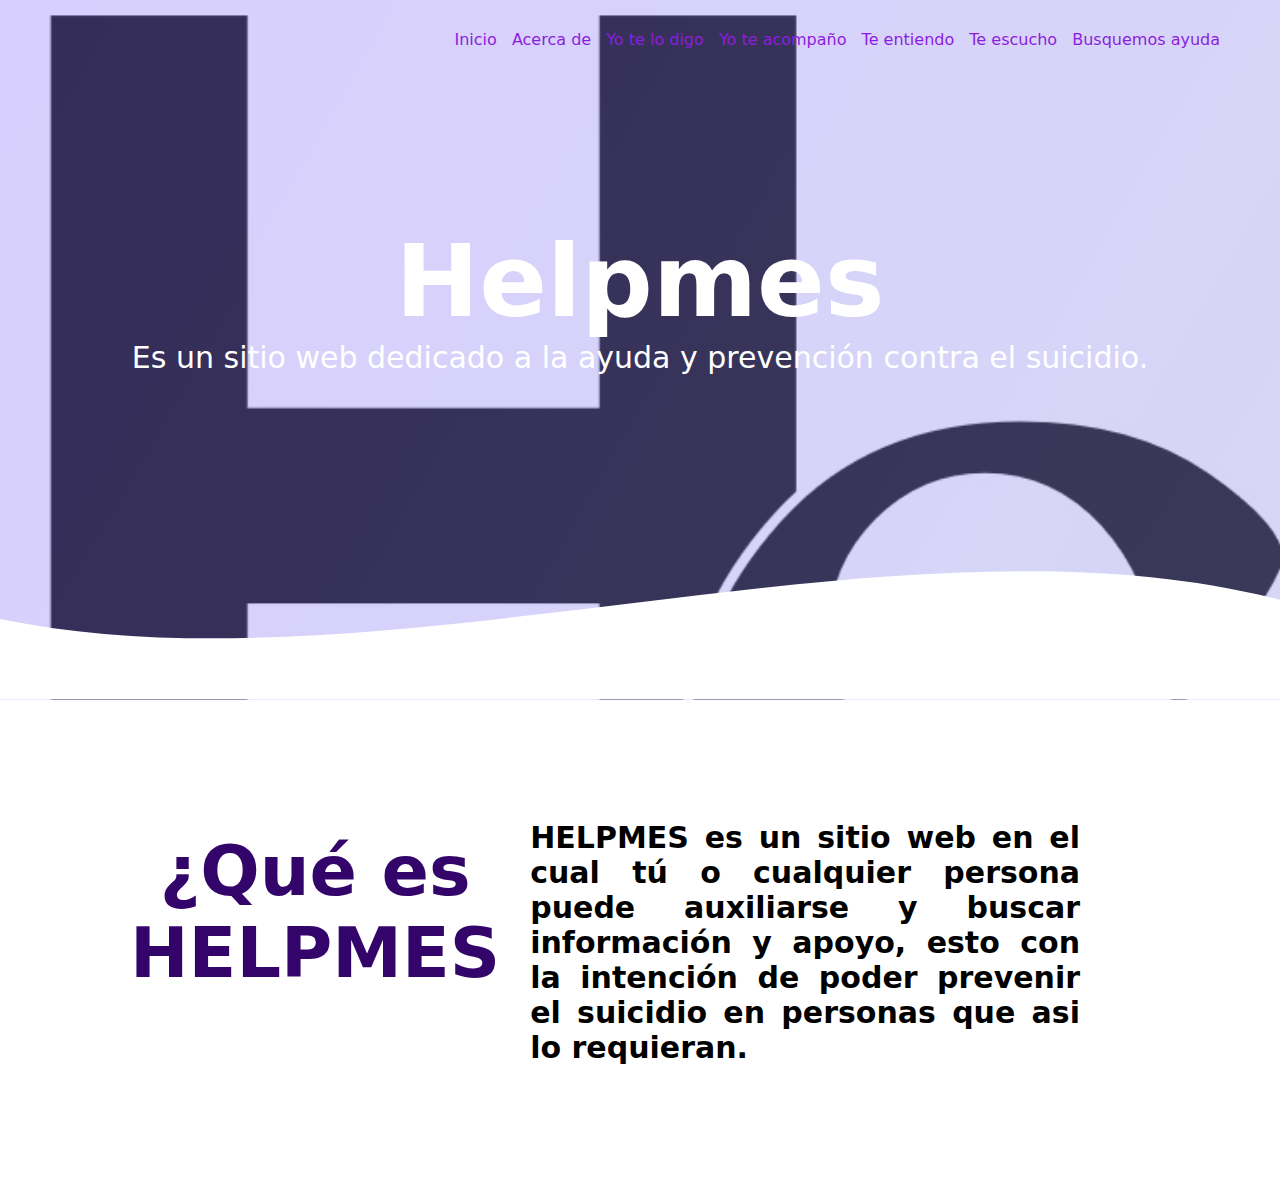
<file: index_acercade.html>
<!DOCTYPE html> 
<html lang="es">
    <head>
        <meta charset="UTF-8">
        <meta name="viweport" content="width=device-width, initial-scale=1.0">
        <meta http-equiv="=X-UA-Compatible" content="ie=edge">
        <title>HELPMES</title>
        <link REL="ICON" type="IMAGE/PNG" href="C:\Users\LEI7\Desktop\Helpmes\imagenes/LOGO_HS.PNG">
        <link rel="stylesheet" href="css/estilos2.css">
        <link rel="preconnect" href="https://fonts.googleapis.com">
        <link rel="preconnect" href="https://fonts.gstatic.com" crossorigin>
        <link href="https://fonts.googleapis.com/css2?family=Open+Sans:ital,wght@0,300;0,800;1,400&display=swap" rel="stylesheet"> 
    </head>

    <body>
        <header>
            <nav>
                <a href="index.html">Inicio</a>
                <a href="index_acercade.html">Acerca de</a>
                <a href="index_yotelodigo.html">Yo te lo digo</a>
                <a href="index_yoteacompaño.html">Yo te acompaño</a>
                <a href="index_teentiendo.html">Te entiendo</a>
                <a href="index_teescucho.html">Te escucho</a>
                <a href="index_busquemosayuda.html">Busquemos ayuda</a>
            </nav>
            
            <section class="TEXTOS-HEADER">
                <h1>Helpmes</h1>
                <h2>Es un sitio web dedicado a la ayuda y prevención contra el suicidio.</h2>
            </section>
            
            
            <div class="WAVE" style="height: 150px; overflow: hidden;" ><svg viewBox="0 0 500 150" preserveAspectRatio="none" style="height: 100%; width: 100%;"><path d="M-0.90,68.40 C150.00,149.60 349.20,-49.85 500.00,49.85 L500.00,149.60 L-0.00,149.60 Z" style="stroke: none; fill: rgb(255, 255, 255);"></path></svg></div>
        </header>

        <main>

            <div class="Q_HS">
                <h2 class="TITULO">¿Qué es HELPMES</h2>
                <div class="Q_HS_text">
                    <h4> HELPMES es un sitio web en el cual tú o cualquier persona puede auxiliarse y buscar información y apoyo, esto con la intención de poder prevenir el suicidio en personas que asi lo requieran. </h4>
                </div>
            </div>
            
            <section>

                <div





            </section>
            






        </main>





    </body>


</html>
</file>
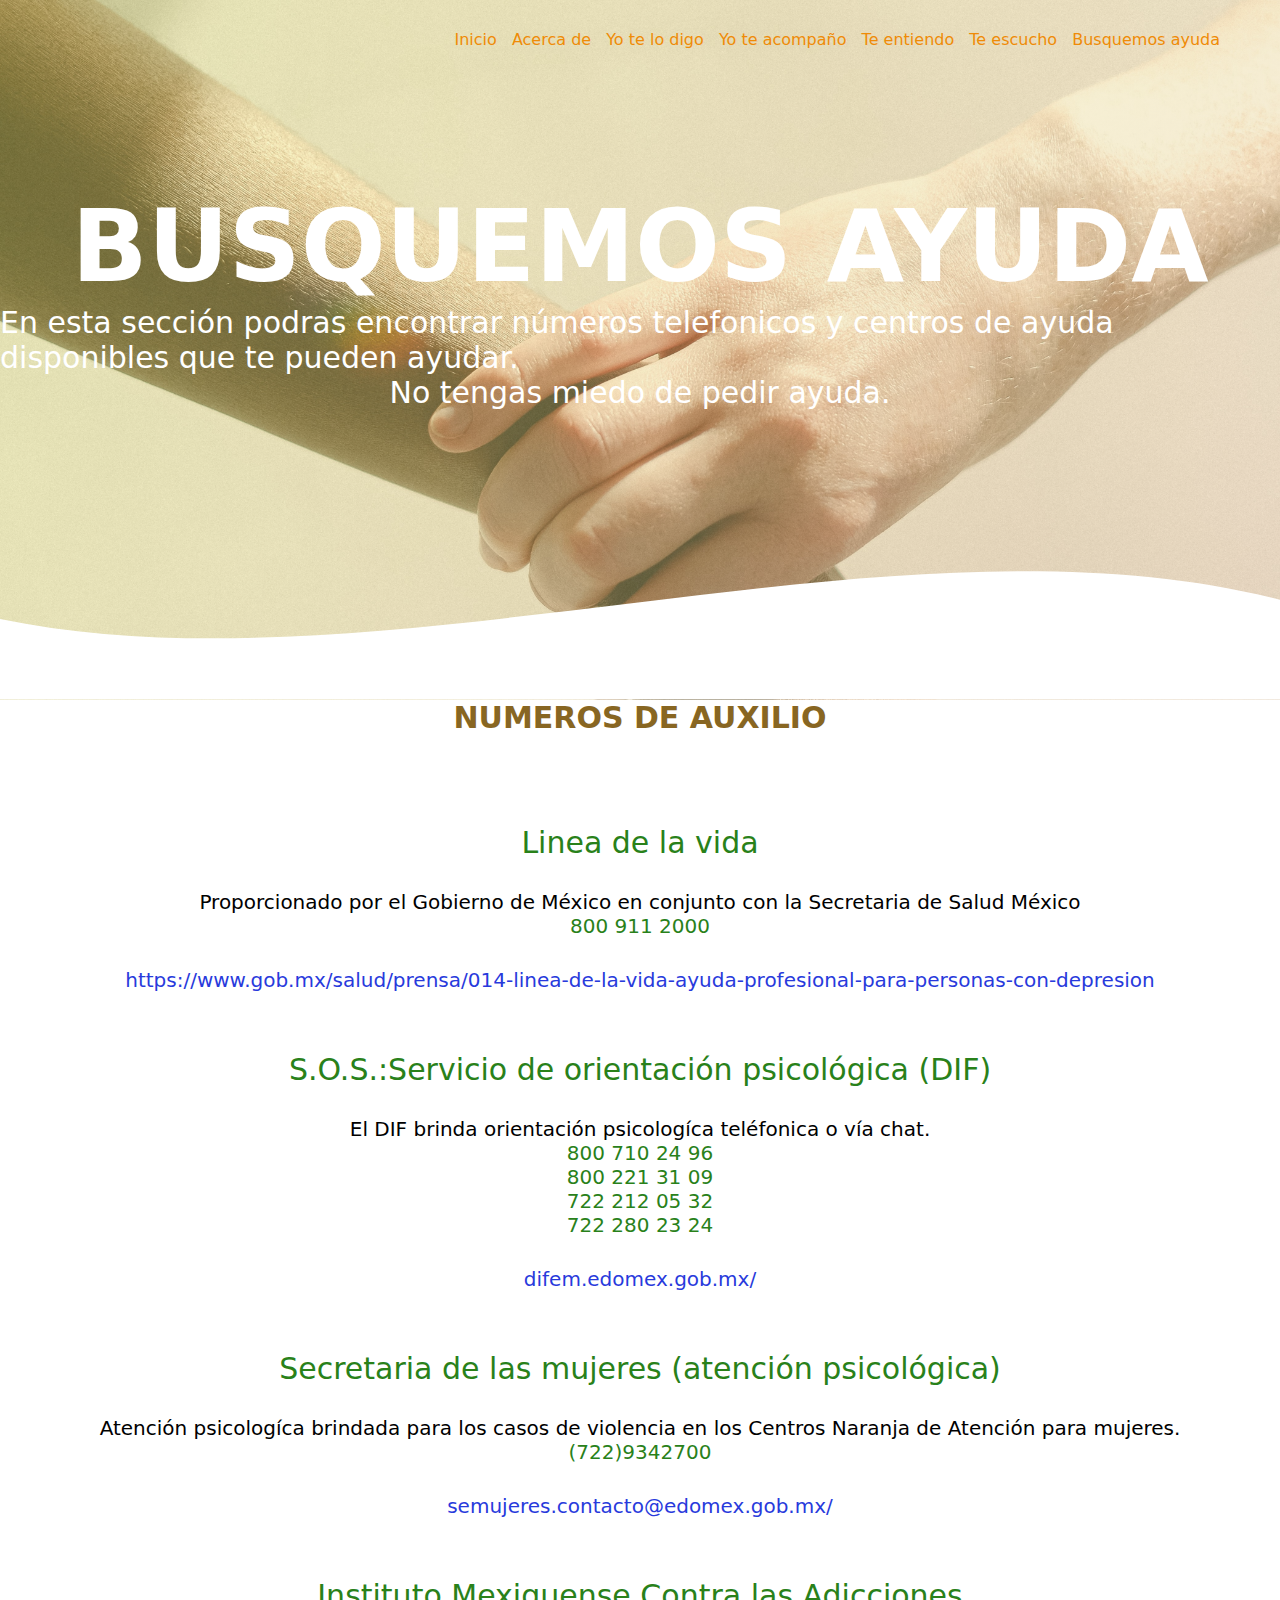
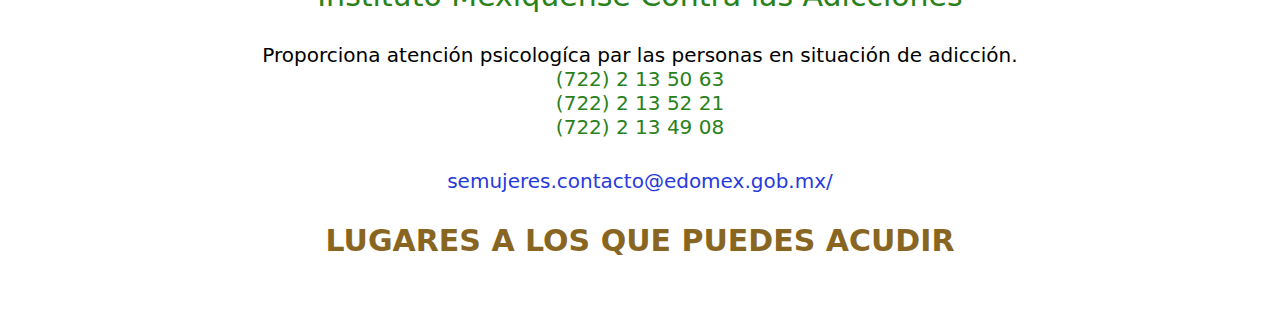
<file: index_busquemosayuda.html>
<!DOCTYPE html>
<html lang="es">
    <head>
        <meta charset="UTF-8">
        <meta name="viweport" content="width=device-width, initial-scale=1.0">
        <meta http-equiv="=X-UA-Compatible" content="ie=edge">
        <title>HELPMES</title>
        <link REL="ICON" type="IMAGE/PNG" href="C:\Users\LEI7\Desktop\Helpmes\imagenes/LOGO_HS.PNG">
        <link rel="stylesheet" href="css/estilos3.css">
        <link rel="preconnect" href="https://fonts.googleapis.com">
        <link rel="preconnect" href="https://fonts.gstatic.com" crossorigin>
        <link href="https://fonts.googleapis.com/css2?family=Open+Sans:ital,wght@0,300;0,800;1,400&display=swap" rel="stylesheet"> 
    </head>

    <body>


        <header>
            <nav>
                <a href="index.html">Inicio</a>
                <a href="index_acercade.html">Acerca de</a>
                <a href="index_yotelodigo.html">Yo te lo digo</a>
                <a href="index_yoteacompaño.html">Yo te acompaño</a>
                <a href="index_teentiendo.html">Te entiendo</a>
                <a href="index_teescucho.html">Te escucho</a>
                <a href="index_busquemosayuda.html">Busquemos ayuda</a>
            </nav>

            <section class="TEXTOS-HEADER">
                <h1>BUSQUEMOS AYUDA</h1>
                <h2>En esta sección podras encontrar números telefonicos y centros de ayuda disponibles que te pueden ayudar.</h2>
                <h2>No tengas miedo de pedir ayuda.</h2>
            </section>
            <div class="WAVE" style="height: 150px; overflow: hidden;" ><svg viewBox="0 0 500 150" preserveAspectRatio="none" style="height: 100%; width: 100%;"><path d="M-0.90,68.40 C150.00,149.60 349.20,-49.85 500.00,49.85 L500.00,149.60 L-0.00,149.60 Z" style="stroke: none; fill: rgb(255, 255, 255);"></path></svg></div>


        </header>
        
        <main>
            
            <h2 class="TITULO">NUMEROS DE AUXILIO</h2>
                
            <div class="numeros_prevencion">

                <h3 class="Titulo_NA">Linea de la vida</h3>
                <h4 class="descrip_numero">Proporcionado por el Gobierno de México en conjunto con la Secretaria de Salud México</h4>
                <h4 class="numero"> 800 911 2000</h4>
                <a herf="https://www.gob.mx/salud/prensa/014-linea-de-la-vida-ayuda-profesional-para-personas-con-depresion">https://www.gob.mx/salud/prensa/014-linea-de-la-vida-ayuda-profesional-para-personas-con-depresion</a>

                <h3 class="Titulo_NA">S.O.S.:Servicio de orientación psicológica (DIF) </h3>
                <h4 class="descrip_numero">El DIF brinda orientación psicologíca teléfonica o vía chat.</h4>
                <h4 class="numero"> 800 710 24 96</h4>
                <h4 class="numero"> 800 221 31 09</h4>
                <h4 class="numero"> 722 212 05 32</h4>
                <h4 class="numero"> 722 280 23 24</h4>
                <a herf="difem.edomex.gob.mx/">difem.edomex.gob.mx/</a>


                <h3 class="Titulo_NA">Secretaria de las mujeres (atención psicológica)</h3>
                <h4 class="descrip_numero">Atención psicologíca brindada para los casos de violencia en los Centros Naranja de Atención para mujeres. </h4>
                <h4 class="numero"> (722)9342700</h4>
                <a herf="semujeres.contacto@edomex.gob.mx">semujeres.contacto@edomex.gob.mx/</a>


                <h3 class="Titulo_NA">Instituto Mexiquense Contra las Adicciones</h3>
                <h4 class="descrip_numero">Proporciona atención psicologíca  par las personas en situación de adicción.</h4>
                <h4 class="numero"> (722) 2 13 50 63</h4>
                <h4 class="numero"> (722) 2 13 52 21</h4>
                <h4 class="numero"> (722) 2 13 49 08</h4>
                <a herf="semujeres.contacto@edomex.gob.mx">semujeres.contacto@edomex.gob.mx/</a>


            </div>
            
            <h2 class="TITULO">LUGARES A LOS QUE PUEDES ACUDIR</h2>




        </main>



    </body>
</html>
</file>
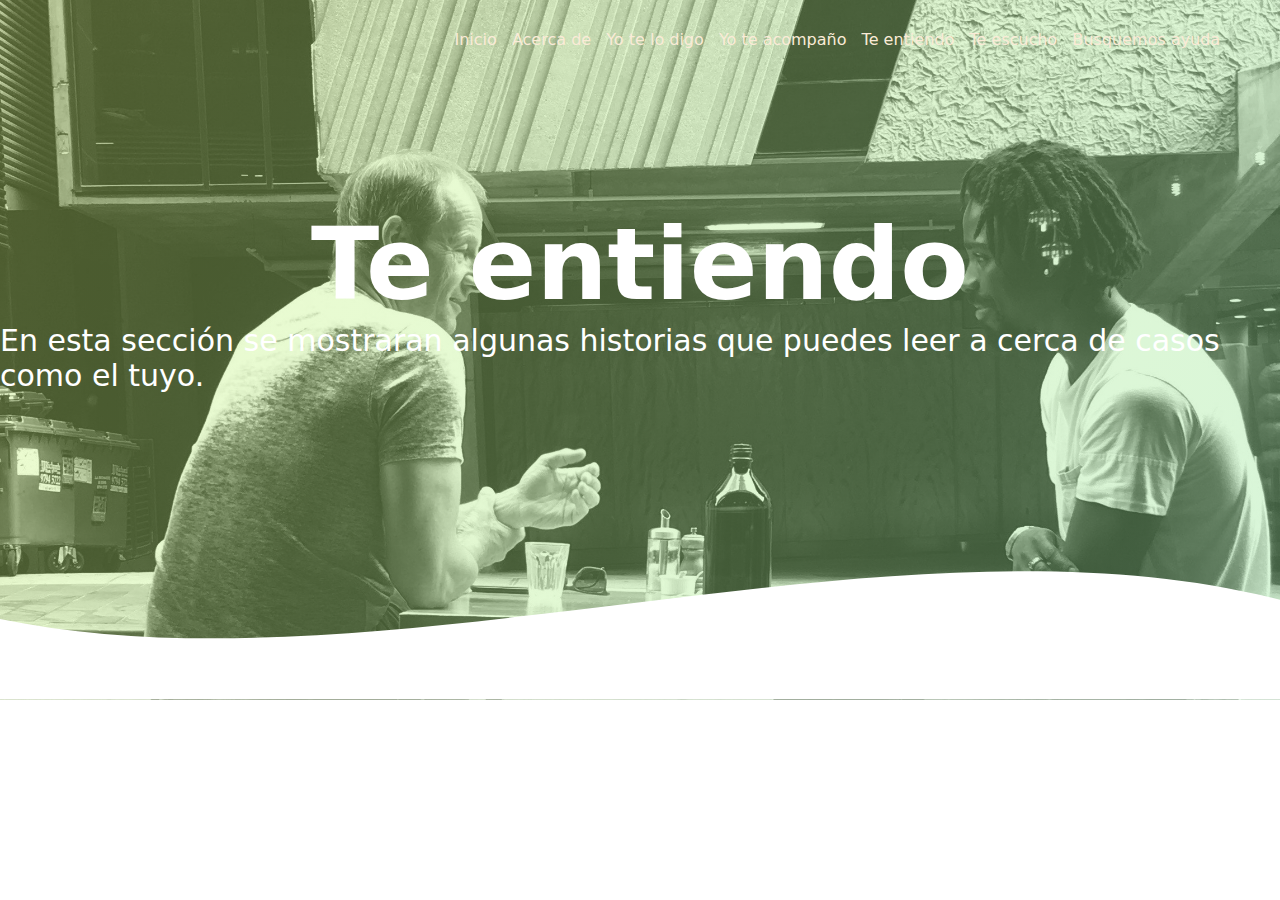
<file: index_teentiendo.html>
<!DOCTYPE html>
<html lang="es">
    <head>
        <meta charset="UTF-8">
        <meta name="viweport" content="width=device-width, initial-scale=1.0">
        <meta http-equiv="=X-UA-Compatible" content="ie=edge">
        <title>HELPMES</title>
        <link REL="ICON" type="IMAGE/PNG" href="C:\Users\LEI7\Desktop\Helpmes\imagenes/LOGO_HS.PNG">
        <link rel="stylesheet" href="css/estilos4.css">
        <link rel="preconnect" href="https://fonts.googleapis.com">
        <link rel="preconnect" href="https://fonts.gstatic.com" crossorigin>
        <link href="https://fonts.googleapis.com/css2?family=Open+Sans:ital,wght@0,300;0,800;1,400&display=swap" rel="stylesheet"> 
    </head>

    <body>
        <header>
            <nav>
                <a href="index.html">Inicio</a>
                <a href="index_acercade.html">Acerca de</a>
                <a href="index_yotelodigo.html">Yo te lo digo</a>
                <a href="index_yoteacompaño.html">Yo te acompaño</a>
                <a href="index_teentiendo.html">Te entiendo</a>
                <a href="index_teescucho.html">Te escucho</a>
                <a href="index_busquemosayuda.html">Busquemos ayuda</a>
            </nav>
            
            <section class="TEXTOS-HEADER">
                <h1>Te entiendo</h1>
                <h2>En esta sección se mostraran algunas historias que puedes leer a cerca de casos como el tuyo.</h2>
            </section>
            
            
            <div class="WAVE" style="height: 150px; overflow: hidden;" ><svg viewBox="0 0 500 150" preserveAspectRatio="none" style="height: 100%; width: 100%;"><path d="M-0.90,68.40 C150.00,149.60 349.20,-49.85 500.00,49.85 L500.00,149.60 L-0.00,149.60 Z" style="stroke: none; fill: rgb(255, 255, 255);"></path></svg></div>
        </header>
    </body>


</html>
</file>
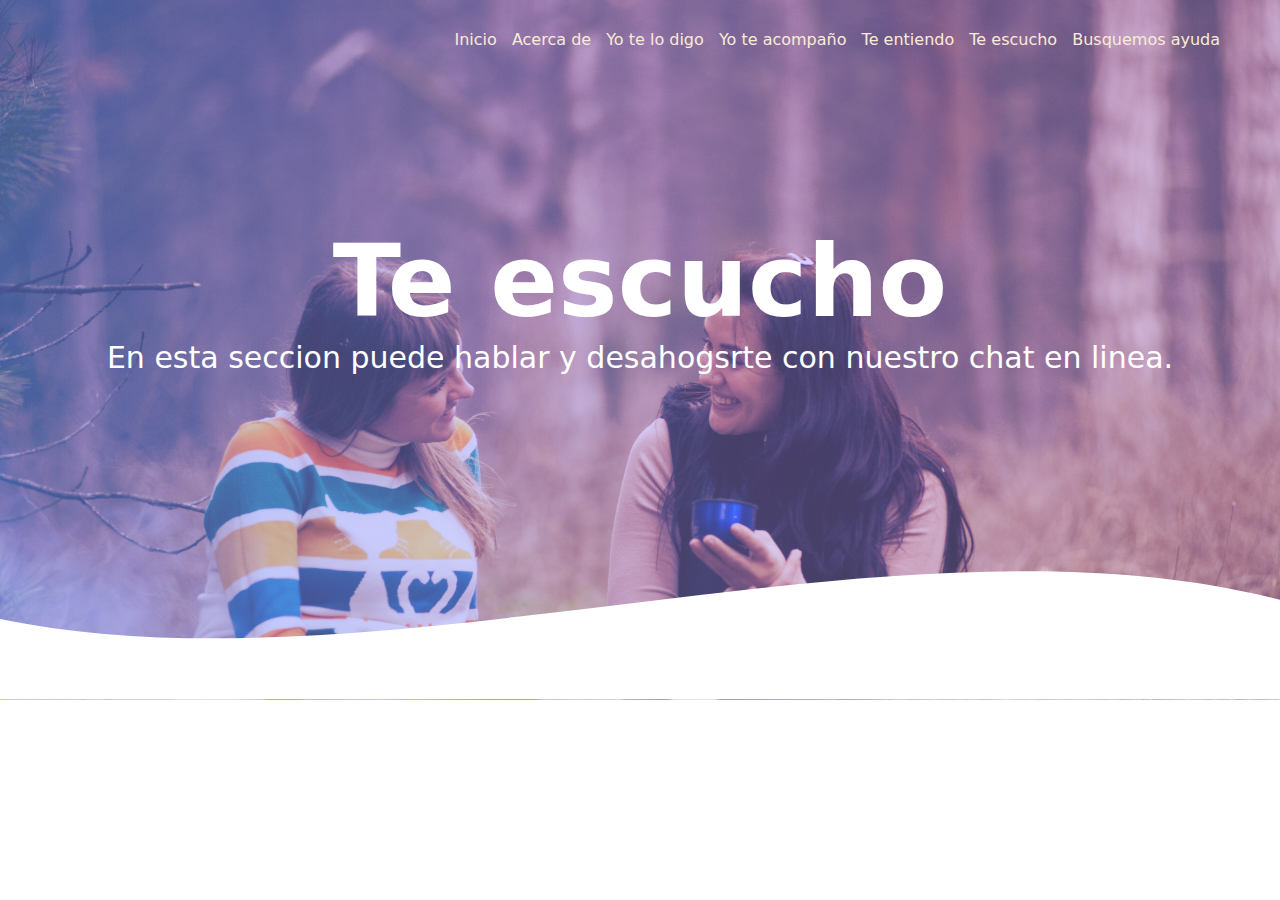
<file: index_teescucho.html>
<!DOCTYPE html>
<html lang="es">
    <head>
        <meta charset="UTF-8">
        <meta name="viweport" content="width=device-width, initial-scale=1.0">
        <meta http-equiv="=X-UA-Compatible" content="ie=edge">
        <title>HELPMES</title>
        <link REL="ICON" type="IMAGE/PNG" href="C:\Users\LEI7\Desktop\Helpmes\imagenes/LOGO_HS.PNG">
        <link rel="stylesheet" href="css/estilos5.css">
        <link rel="preconnect" href="https://fonts.googleapis.com">
        <link rel="preconnect" href="https://fonts.gstatic.com" crossorigin>
        <link href="https://fonts.googleapis.com/css2?family=Open+Sans:ital,wght@0,300;0,800;1,400&display=swap" rel="stylesheet"> 
        <script src="//code.tidio.co/okduwzmobx7feg3ifczjqavoqkyvjhqf.js" async></script>
    </head>

    <body>
        <header>
            <nav>
                <a href="index.html">Inicio</a>
                <a href="index_acercade.html">Acerca de</a>
                <a href="index_yotelodigo.html">Yo te lo digo</a>
                <a href="index_yoteacompaño.html">Yo te acompaño</a>
                <a href="index_teentiendo.html">Te entiendo</a>
                <a href="index_teescucho.html">Te escucho</a>
                <a href="index_busquemosayuda.html">Busquemos ayuda</a>
            </nav>
            
            <section class="TEXTOS-HEADER">
                <h1>Te escucho</h1>
                <h2>En esta seccion puede hablar y desahogsrte con nuestro chat en linea.</h2>
            </section>
            
            
            <div class="WAVE" style="height: 150px; overflow: hidden;" ><svg viewBox="0 0 500 150" preserveAspectRatio="none" style="height: 100%; width: 100%;"><path d="M-0.90,68.40 C150.00,149.60 349.20,-49.85 500.00,49.85 L500.00,149.60 L-0.00,149.60 Z" style="stroke: none; fill: rgb(255, 255, 255);"></path></svg></div>
        </header>
    </body>


</html>
</file>
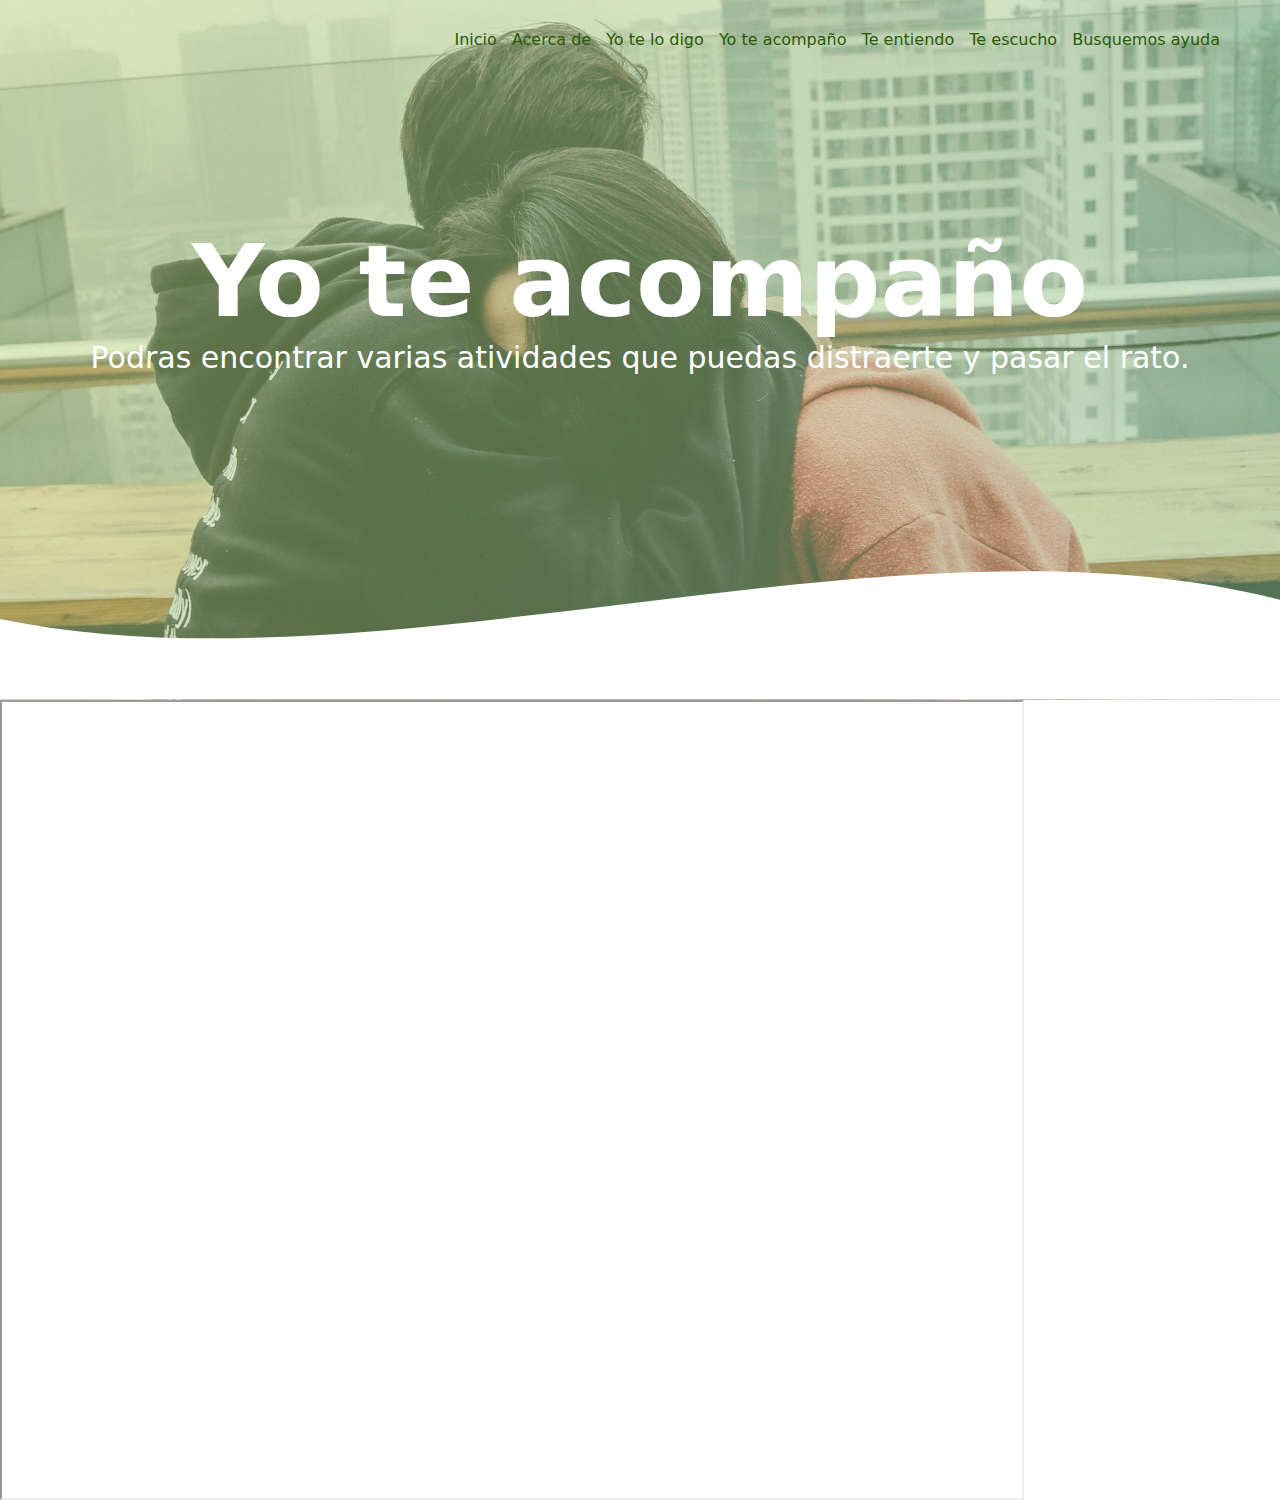
<file: index_yoteacompaño.html>
<!DOCTYPE html>
<html lang="es">
    <head>
        <meta charset="UTF-8">
        <meta name="viweport" content="width=device-width, initial-scale=1.0">
        <meta http-equiv="=X-UA-Compatible" content="ie=edge">
        <title>HELPMES</title>
        <link REL="ICON" type="IMAGE/PNG" href="C:\Users\LEI7\Desktop\Helpmes\imagenes/LOGO_HS.PNG">
        <link rel="stylesheet" href="css/estilos6.css">
        <link rel="preconnect" href="https://fonts.googleapis.com">
        <link rel="preconnect" href="https://fonts.gstatic.com" crossorigin>
        <link href="https://fonts.googleapis.com/css2?family=Open+Sans:ital,wght@0,300;0,800;1,400&display=swap" rel="stylesheet"> 

    </head>

    <body>
        <header>
            <nav>
                <a href="index.html">Inicio</a>
                <a href="index_acercade.html">Acerca de</a>
                <a href="index_yotelodigo.html">Yo te lo digo</a>
                <a href="index_yoteacompaño.html">Yo te acompaño</a>
                <a href="index_teentiendo.html">Te entiendo</a>
                <a href="index_teescucho.html">Te escucho</a>
                <a href="index_busquemosayuda.html">Busquemos ayuda</a>
            </nav>
            
            <section class="TEXTOS-HEADER">
                <h1>Yo te acompaño</h1>
                <h2>Podras encontrar varias atividades que puedas distraerte y pasar el rato. </h2>
            </section>
            
            
            <div class="WAVE" style="height: 150px; overflow: hidden;" ><svg viewBox="0 0 500 150" preserveAspectRatio="none" style="height: 100%; width: 100%;"><path d="M-0.90,68.40 C150.00,149.60 349.20,-49.85 500.00,49.85 L500.00,149.60 L-0.00,149.60 Z" style="stroke: none; fill: rgb(255, 255, 255);"></path></svg></div>
        </header>

        <main>

            <iframe CLASS="JUEGO" width="100%" height="100%" src="https://www.addictinggames.com/embed/html5-games/23632" scrolling="no"></iframe>



        </main>





    </body>


</html>
</file>
<file: css/estilos2.css>
*{
    margin: 0;
    padding: 0;
    box-sizing: border-box;
}

body{
    font-family: system-ui, -apple-system, BlinkMacSystemFont, 'Segoe UI', Roboto, Oxygen, Ubuntu, Cantarell, 'Open Sans', 'Helvetica Neue', sans-serif
}

/* inico del encabezado */

.CONTENEDOR{
    padding: 60PX O;
    width: 90%;
    max-width: 1000PX;
    margin: auto;
    overflow: hidden;
}

.TITULO{
    COLOR: #862;
    font-size: 30PX;
    text-align: center;
    margin-bottom: 60PX ;
    justify-content: center;
}

header{
    width: 100%;
    height: 700PX;
    background:linear-gradient(120deg, #79b6fc77 0%, #9d96e6c1 100%);background-image: linear-gradient(120deg, #9179fc5b 0%, #9697e663 100%), url(../imagenes/LOGO_HS\ -\ copia.png);
    background-size: COVER;
    background-attachment: fixed;
    position: relative;
}

nav{
    text-align: right;
    padding: 30PX 50PX 0 0;

}

nav > A {
    color: rgb(139, 30, 222);
    font-weight: 500;
    text-decoration: none;
    margin-right: 10PX;
}

nav > A:hover {
    text-decoration: overline;
    
}

.WAVE{
    position: absolute;
    bottom: 0;
    width: 100%;
}

.CONTENEDOR-SOBRE-NOSOTROS{
    display: flex;
    justify-content: space-evenly;
}

.TEXTOS-HEADER{
    font-size: 50PX;
    color: #FFF;
    display: flex;
    height: 500PX;
    width: 100%;
    align-items: CENTER;
    justify-content: center;
    flex-direction: column;
   

}

.TEXTOS-HEADER H2{
    font-size: 30PX;
    font-weight: 300;
    color: #FFF;
    display: flex;
    align-items: CENTER;
    justify-content: center;
}

/* que es HS */

.Q_HS{

    display: flex;
    justify-content: space-evenly;
    text-align: justify;
    align-items: center;
    justify-content: center;
    height: 100%;
    padding: 100px 200px 100px 100px;
}

.Q_HS>.TITULO{
    padding: 30px;
    color: rgb(51, 4, 105);
    font-size: 70px;
}

.Q_HS > .Q_HS_text{
    font-size: 30px;
    font-weight: 300;
    color: rgb(0, 0, 0);
    display: flex;
    align-items: center;
    justify-content: center;
    text-align: justify;
}
</file>
<file: css/estilos3.css>
*{
    margin: 0;
    padding: 0;
    box-sizing: border-box;
}

body{
    font-family: system-ui, -apple-system, BlinkMacSystemFont, 'Segoe UI', Roboto, Oxygen, Ubuntu, Cantarell, 'Open Sans', 'Helvetica Neue', sans-serif
}

/* inico del encabezado */

.CONTENEDOR{
    padding: 60PX O;
    width: 90%;
    max-width: 1000PX;
    margin: auto;
    overflow: hidden;
}

.TITULO{
    COLOR: #862;
    font-size: 30PX;
    text-align: center;
    margin-bottom: 60PX ;
    justify-content: center;
}

header{
    width: 100%;
    height: 700PX;
    background:linear-gradient(120deg, #d5fc795b 0%, #96e6a150 100%);background-image: linear-gradient(120deg, #effc795b 0%, #e6c29663 100%), url(../imagenes/BA_1.jpg);
    background-size: COVER;
    background-attachment: fixed;
    position: relative;
}

nav{
    text-align: right;
    padding: 30PX 50PX 0 0;

}

nav > A {
    color: rgb(239, 139, 7);
    font-weight: 500;
    text-decoration: none;
    margin-right: 10PX;
}

nav > A:hover {
    text-decoration: overline;
    
}

.WAVE{
    position: absolute;
    bottom: 0;
    width: 100%;
}

.CONTENEDOR-SOBRE-NOSOTROS{
    display: flex;
    justify-content: space-evenly;
}

.TEXTOS-HEADER{
    font-size: 50PX;
    color: #FFF;
    display: flex;
    height: 500PX;
    width: 100%;
    align-items: CENTER;
    justify-content: center;
    flex-direction: column;
   

}

.TEXTOS-HEADER H2{
    font-size: 30PX;
    font-weight: 300;
    color: #FFF;
    display: flex;
    align-items: CENTER;
    justify-content: center;
}



.Titulo_NA {
    padding: 30px;
    font-size: 30px;
    font-weight: 500;
    color: rgb(41, 129, 26);
    display: flex;
    align-items: center;
    justify-content: center;
}

.descrip_numero {
    font-size: 20px;
    font-weight: 300;
    color: rgb(0, 0, 0);
    display: flex;
    align-items: center;
    justify-content: center;
    text-align: justify;
}

.numero{
    font-size: 20px;
    font-weight: 400;
    color: rgb(41, 129, 26);
    display: flex;
    align-items: center;
    justify-content: center;
}

.numeros_prevencion > a{
    padding: 30px;
    font-size: 20px;
    font-weight: 400;
    color: rgb(40, 58, 220);
    display: flex;
    align-items: center;
    justify-content: center;

}
</file>
<file: css/estilos4.css>
*{
    margin: 0;
    padding: 0;
    box-sizing: border-box;
}

body{
    font-family: system-ui, -apple-system, BlinkMacSystemFont, 'Segoe UI', Roboto, Oxygen, Ubuntu, Cantarell, 'Open Sans', 'Helvetica Neue', sans-serif
}

/* inico del encabezado */

.CONTENEDOR{
    padding: 60PX O;
    width: 90%;
    max-width: 1000PX;
    margin: auto;
    overflow: hidden;
}

.TITULO{
    COLOR: #862;
    font-size: 30PX;
    text-align: center;
    margin-bottom: 60PX ;
    justify-content: center;
}

header{
    width: 100%;
    height: 700PX;
    background:linear-gradient(120deg, #d5fc795b 0%, #96e6a150 100%);background-image: linear-gradient(120deg, #d5fc795b 0%, #96e6a163 100%), url(../imagenes/TC_1.jpg);
    background-size: COVER;
    background-attachment: fixed;
    position: relative;
}

nav{
    text-align: right;
    padding: 30PX 50PX 0 0;

}

nav > A {
    color: antiquewhite;
    font-weight: 500;
    text-decoration: none;
    margin-right: 10PX;
}

nav > A:hover {
    text-decoration: overline;
    
}

.WAVE{
    position: absolute;
    bottom: 0;
    width: 100%;
}

.CONTENEDOR-SOBRE-NOSOTROS{
    display: flex;
    justify-content: space-evenly;
}

.TEXTOS-HEADER{
    font-size: 50PX;
    color: #FFF;
    display: flex;
    height: 500PX;
    width: 100%;
    align-items: CENTER;
    justify-content: center;
    flex-direction: column;
   

}

.TEXTOS-HEADER H2{
    font-size: 30PX;
    font-weight: 300;
    color: #FFF;
    display: flex;
    align-items: CENTER;
    justify-content: center;
}
</file>
<file: css/estilos5.css>
*{
    margin: 0;
    padding: 0;
    box-sizing: border-box;
}

body{
    font-family: system-ui, -apple-system, BlinkMacSystemFont, 'Segoe UI', Roboto, Oxygen, Ubuntu, Cantarell, 'Open Sans', 'Helvetica Neue', sans-serif
}

/* inico del encabezado */

.CONTENEDOR{
    padding: 60PX O;
    width: 90%;
    max-width: 1000PX;
    margin: auto;
    overflow: hidden;
}

.TITULO{
    COLOR: #862;
    font-size: 30PX;
    text-align: center;
    margin-bottom: 60PX ;
    justify-content: center;
}

header{
    width: 100%;
    height: 700PX;
    background:linear-gradient(120deg, #d5fc795b 0%, #96e6a150 100%);background-image: linear-gradient(120deg, #d079fc5b 0%, #9996e663 100%), url(../imagenes/TE_1.jpg);
    background-size: COVER;
    background-attachment: fixed;
    position: relative;
}

nav{
    text-align: right;
    padding: 30PX 50PX 0 0;

}

nav > A {
    color: antiquewhite;
    font-weight: 500;
    text-decoration: none;
    margin-right: 10PX;
}

nav > A:hover {
    text-decoration: overline;
    
}

.WAVE{
    position: absolute;
    bottom: 0;
    width: 100%;
}

.CONTENEDOR-SOBRE-NOSOTROS{
    display: flex;
    justify-content: space-evenly;
}

.TEXTOS-HEADER{
    font-size: 50PX;
    color: #FFF;
    display: flex;
    height: 500PX;
    width: 100%;
    align-items: CENTER;
    justify-content: center;
    flex-direction: column;
   

}

.TEXTOS-HEADER H2{
    font-size: 30PX;
    font-weight: 300;
    color: #FFF;
    display: flex;
    align-items: CENTER;
    justify-content: center;
}
</file>
<file: css/estilos6.css>
*{
    margin: 0;
    padding: 0;
    box-sizing: border-box;
}

body{
    font-family: system-ui, -apple-system, BlinkMacSystemFont, 'Segoe UI', Roboto, Oxygen, Ubuntu, Cantarell, 'Open Sans', 'Helvetica Neue', sans-serif
}

/* inico del encabezado */

.CONTENEDOR{
    padding: 60PX O;
    width: 90%;
    max-width: 1000PX;
    margin: auto;
    overflow: hidden;
}

.TITULO{
    COLOR: #862;
    font-size: 30PX;
    text-align: center;
    margin-bottom: 60PX ;
    justify-content: center;
}

header{
    width: 100%;
    height: 700PX;
    background:linear-gradient(120deg, #d5fc795b 0%, #96e6a150 100%);background-image: linear-gradient(120deg, #d5fc795b 0%, #96e6a163 100%), url(../imagenes/TA_1.jpg);
    background-size: COVER;
    background-attachment: fixed;
    position: relative;
}

nav{
    text-align: right;
    padding: 30PX 50PX 0 0;

}

nav > A {
    color: rgb(40, 89, 6);
    font-weight: 500;
    text-decoration: none;
    margin-right: 10PX;
}

nav > A:hover {
    text-decoration: overline;
    
}

.WAVE{
    position: absolute;
    bottom: 0;
    width: 100%;
}

.CONTENEDOR-SOBRE-NOSOTROS{
    display: flex;
    justify-content: space-evenly;
}

.TEXTOS-HEADER{
    font-size: 50PX;
    color: #FFF;
    display: flex;
    height: 500PX;
    width: 100%;
    align-items: CENTER;
    justify-content: center;
    flex-direction: column;
   

}

.TEXTOS-HEADER H2{
    font-size: 30PX;
    font-weight: 300;
    color: #FFF;
    display: flex;
    align-items: CENTER;
    justify-content: center;
}


.JUEGO{
    display: flex;
    width: 80%;
    height: 800PX;
    align-items: CENTER;
}
</file>
